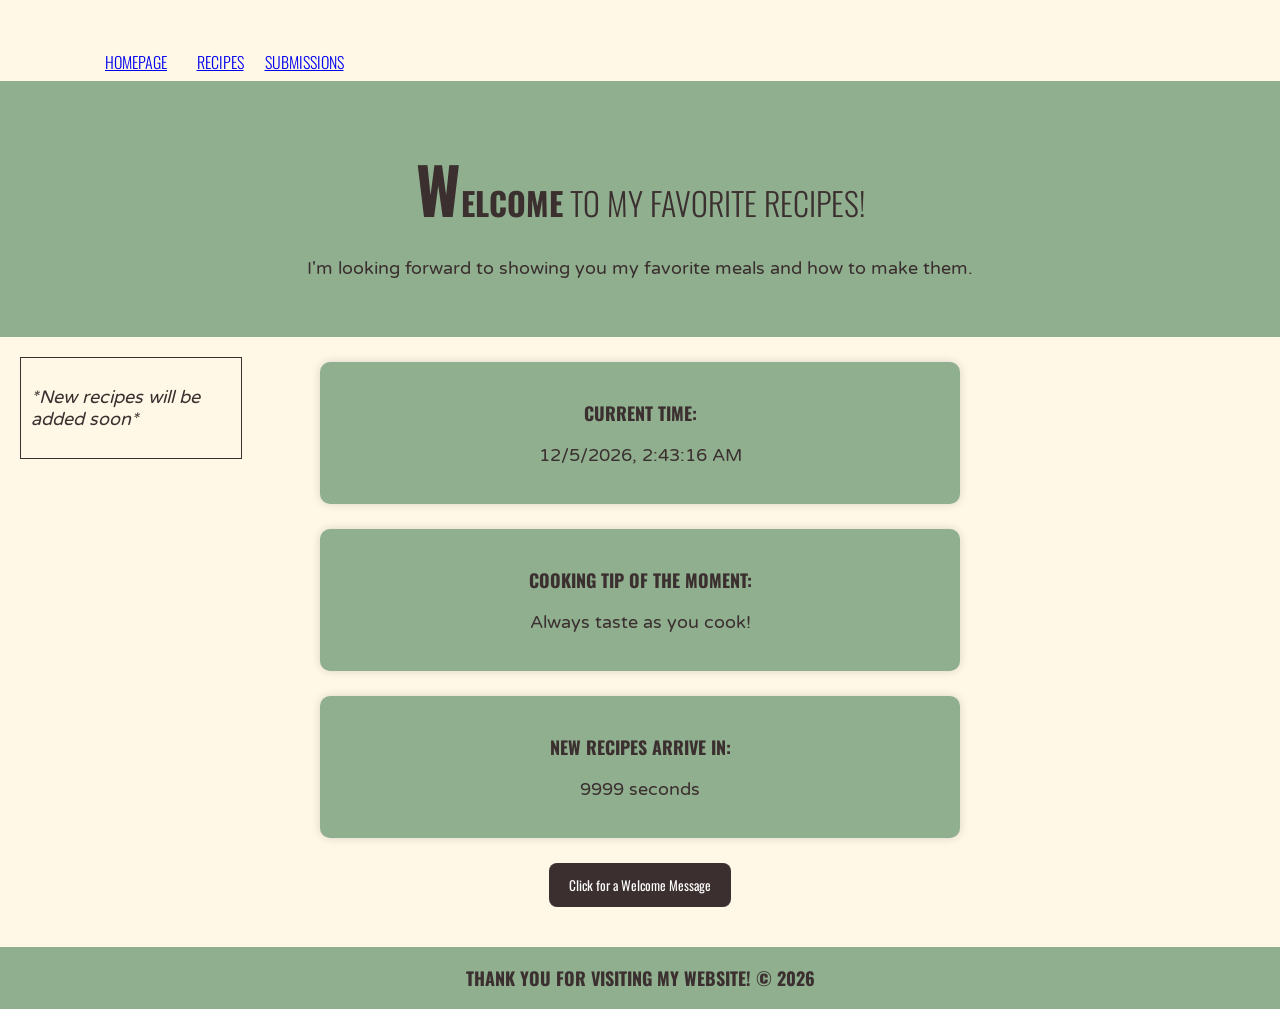
<file: index.html>
<!DOCTYPE html>
<html>
<head>
<!-- Set metadata -->
  <meta charset="utf-8">
  <!-- Responsive design meta tag -->
  <meta name="viewport" content="width=device-width, initial-scale=1.0">
  <title>Cameron's Recipe Collection</title>
   <!-- Link to external resources -->
  <link href="https://fonts.googleapis.com/css?family=Oswald:300,700|Varela+Round" rel="stylesheet">
  <!-- Link to CSS files -->
  <link rel="stylesheet" href="style.css">
  <link rel="stylesheet" href="style2.css">
</head>
<body>

<main>
<!-- Sectioning element -->
  <header>
  <!-- Grid layout -->
    <div class="grid-example">
	<!-- Navigation list -->
      <ul>
        <li><a href="index.html">Homepage</a></li>
        <li><a href="recipes.html">Recipes</a></li>
        <li><a href="submissions.html">Submissions</a></li>
		<!-- Hypertext links -->
        <!-- Pseudo classes for links (handled in CSS) -->
      </ul>
	</div>
  </header>

  <div class="welcome">
  <!-- Grouping content -->
  <!-- Text-level elements (strong) -->
    <h1><strong>Welcome</strong> to my favorite recipes!</h1>
    <p>I'm looking forward to showing you my favorite meals and how to make them.</p>
  </div>
  <!-- Floating element (float-box class in CSS) -->
  <div class="float-box">
  <!-- Text-level element (i) -->
    <p><i>*New recipes will be added soon*</i></p>
  </div>
  
<!-- current day/time -->
<div class="homepage-time">
  <h3>Current Time:</h3>
  <p id="currentTime"></p>
</div>

<!-- Math method -->
<div class="homepage-tip">
  <h3>Cooking Tip of the Moment:</h3>
  <p id="tipBox"></p>
</div>

<!-- countdown function -->
<div class="homepage-countdown">
  <h3>New Recipes Arrive In:</h3>
  <p id="countdownBox"></p>
</div>

<!-- JS alert -->
<button onclick="welcomeAlert()" class="homepage-button">
  Click for a Welcome Message
</button>

<script src="script.js"></script>

	  
</main>

  <footer>
  <!-- Character reference (&copy;) -->
    <h3>Thank you for visiting my website! &copy; 2026</h3>
  </footer>

<script src="script.js"></script>
</body>
</html>
</file>
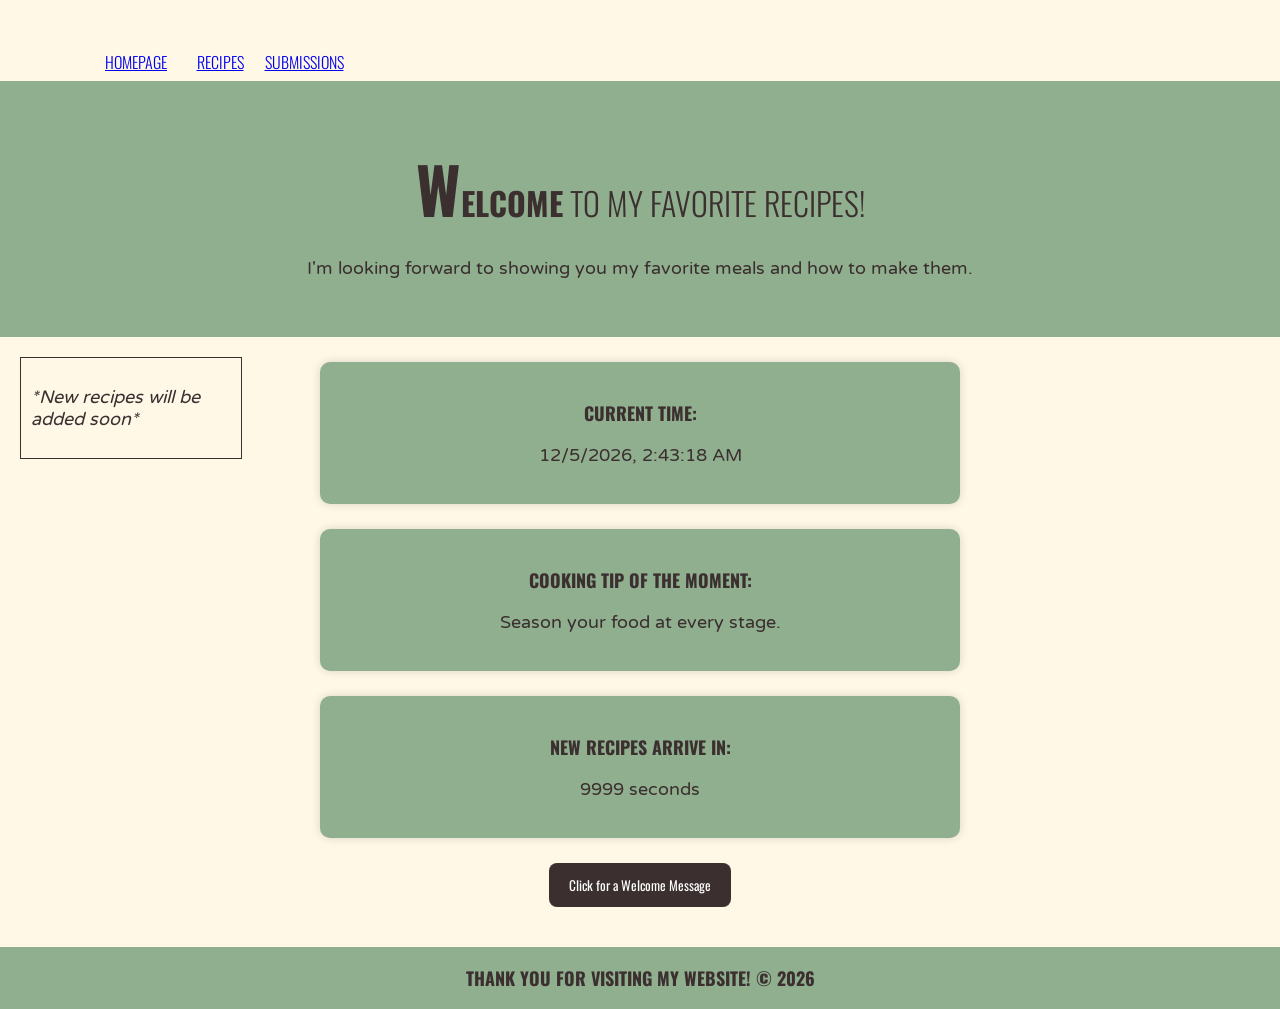
<file: homepage.html>
<!DOCTYPE html>
<html>
<head>
<!-- Set metadata -->
  <meta charset="utf-8">
  <!-- Responsive design meta tag -->
  <meta name="viewport" content="width=device-width, initial-scale=1.0">
  <title>Cameron's Recipe Collection</title>
   <!-- Link to external resources -->
  <link href="https://fonts.googleapis.com/css?family=Oswald:300,700|Varela+Round" rel="stylesheet">
  <!-- Link to CSS files -->
  <link rel="stylesheet" href="style.css">
  <link rel="stylesheet" href="style2.css">
</head>
<body>

<main>
<!-- Sectioning element -->
  <header>
  <!-- Grid layout -->
    <div class="grid-example">
	<!-- Navigation list -->
      <ul>
        <li><a href="homepage.html">Homepage</a></li>
        <li><a href="recipes.html">Recipes</a></li>
        <li><a href="submissions.html">Submissions</a></li>
		<!-- Hypertext links -->
        <!-- Pseudo classes for links (handled in CSS) -->
      </ul>
	</div>
  </header>

  <div class="welcome">
  <!-- Grouping content -->
  <!-- Text-level elements (strong) -->
    <h1><strong>Welcome</strong> to my favorite recipes!</h1>
    <p>I'm looking forward to showing you my favorite meals and how to make them.</p>
  </div>
  <!-- Floating element (float-box class in CSS) -->
  <div class="float-box">
  <!-- Text-level element (i) -->
    <p><i>*New recipes will be added soon*</i></p>
  </div>
  
<!-- current day/time -->
<div class="homepage-time">
  <h3>Current Time:</h3>
  <p id="currentTime"></p>
</div>

<!-- Math method -->
<div class="homepage-tip">
  <h3>Cooking Tip of the Moment:</h3>
  <p id="tipBox"></p>
</div>

<!-- countdown function -->
<div class="homepage-countdown">
  <h3>New Recipes Arrive In:</h3>
  <p id="countdownBox"></p>
</div>

<!-- JS alert -->
<button onclick="welcomeAlert()" class="homepage-button">
  Click for a Welcome Message
</button>

<script src="script.js"></script>

	  
</main>

  <footer>
  <!-- Character reference (&copy;) -->
    <h3>Thank you for visiting my website! &copy; 2026</h3>
  </footer>

<script src="script.js"></script>
</body>
</html>
</file>
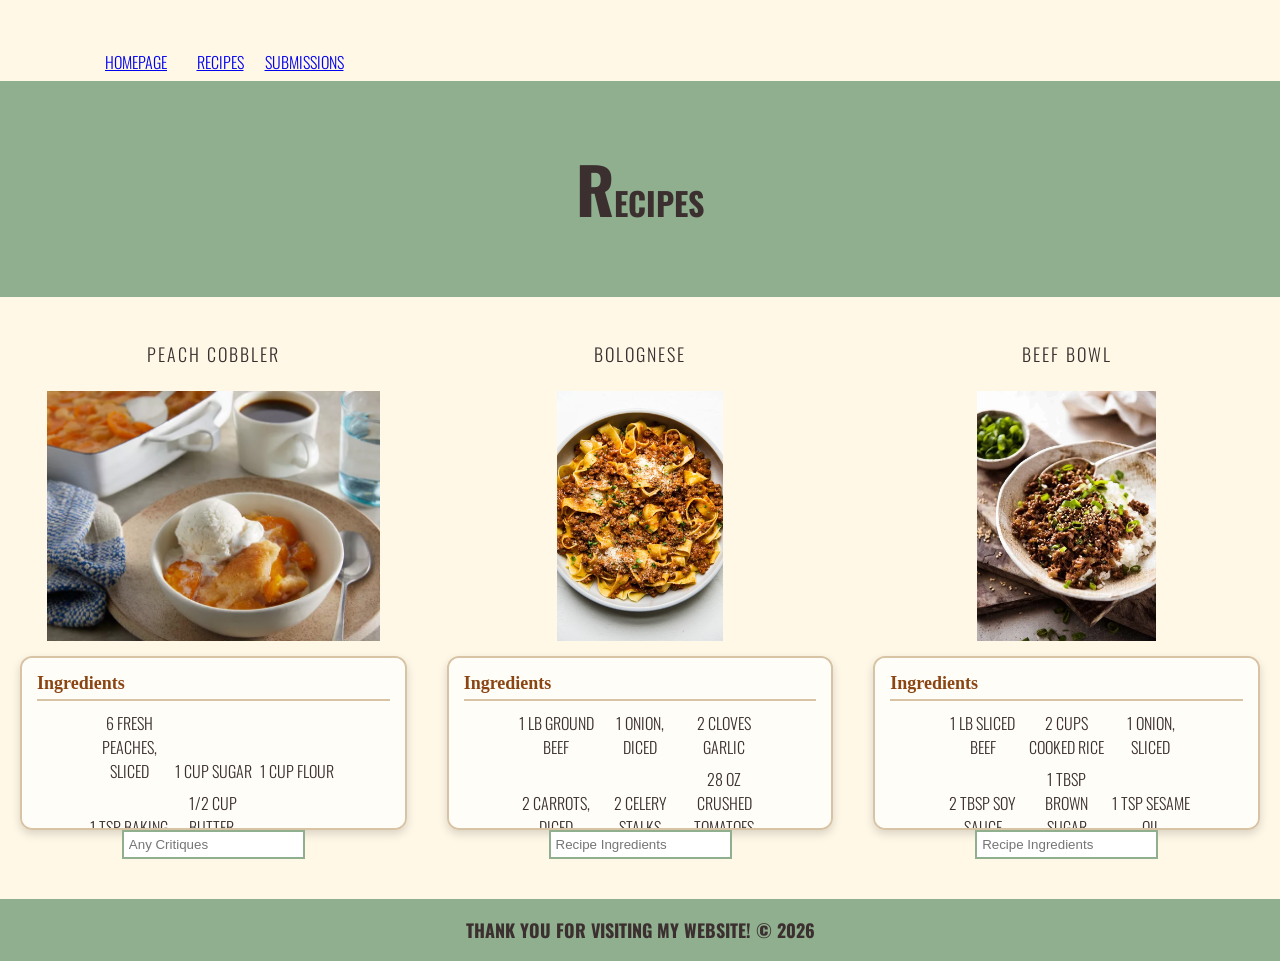
<file: recipes.html>
<!DOCTYPE html>
<html>
<head>
  <meta charset="utf-8">
  <meta name="viewport" content="width=device-width, initial-scale=1.0">
  <title>Cameron's Recipe Collection</title>
  <link href="https://fonts.googleapis.com/css?family=Oswald:300,700|Varela+Round" rel="stylesheet">
  <link rel="stylesheet" href="style.css">
  <link rel="stylesheet" href="style2.css">
</head>
<body>

<main>

  <header>
    <div class="grid-example">
      <ul>
        <li><a href="index.html">Homepage</a></li>
        <li><a href="recipes.html">Recipes</a></li>
        <li><a href="submissions.html">Submissions</a></li>
      </ul>
	</div>
  </header>
  
  <div class="welcome">
    <h1><strong>Recipes</strong></h1>
  </div>

<div class="container">
<!-- Block element -->
  <div class="recipes">
    <h4>Peach Cobbler</h4>
	  <div class="image-wrap">
	  <!-- Inline image -->
        <img src="peach_cobbler.png">
	  </div>
	  <div class="ingredients-box">
	  <!-- Overflow -->
        <h5>Ingredients</h5>
        <ul>
            <li>6 fresh peaches, sliced</li>
            <li>1 cup sugar</li>
            <li>1 cup flour</li>
            <li>1 tsp baking powder</li>
            <li>1/2 cup butter, melted</li>
            <li>1 cup milk</li>
            <li>1 tsp vanilla extract</li>
            <li>1 tsp cinnamon</li>
        </ul>
    </div>
	  <!-- Form input -->
	<input type="text" placeholder="Any Critiques">
  </div>
  
  <div class="recipes">
    <h4>Bolognese</h4>
	  <div class="image-wrap">
        <img src="bolognese.png">
	  </div>
	  <div class="ingredients-box">
        <h5>Ingredients</h5>
        <ul>
            <li>1 lb ground beef</li>
            <li>1 onion, diced</li>
            <li>2 cloves garlic</li>
            <li>2 carrots, diced</li>
            <li>2 celery stalks</li>
            <li>28 oz crushed tomatoes</li>
            <li>2 tbsp tomato paste</li>
            <li>Salt & pepper</li>
            <li>Italian seasoning</li>
            <li>Spaghetti noodles</li>
        </ul>
    </div>
	<input type="text" placeholder="Recipe Ingredients">
  </div>
  
  <div class="recipes">
    <h4>Beef Bowl</h4>
	  <div class="image-wrap">
        <img src="beef_bowl.png">
	  </div>
	  <div class="ingredients-box">
        <h5>Ingredients</h5>
        <ul>
            <li>1 lb sliced beef</li>
            <li>2 cups cooked rice</li>
            <li>1 onion, sliced</li>
            <li>2 tbsp soy sauce</li>
            <li>1 tbsp brown sugar</li>
            <li>1 tsp sesame oil</li>
            <li>2 cloves garlic</li>
            <li>Green onions</li>
            <li>Sesame seeds</li>
        </ul>
	  </div>
	<input type="text" placeholder="Recipe Ingredients">
  </div>
</div>

</main>

  <footer>
    <h3>Thank you for visiting my website! &copy; 2026</h3>
  </footer>

</body>
</html>
</file>
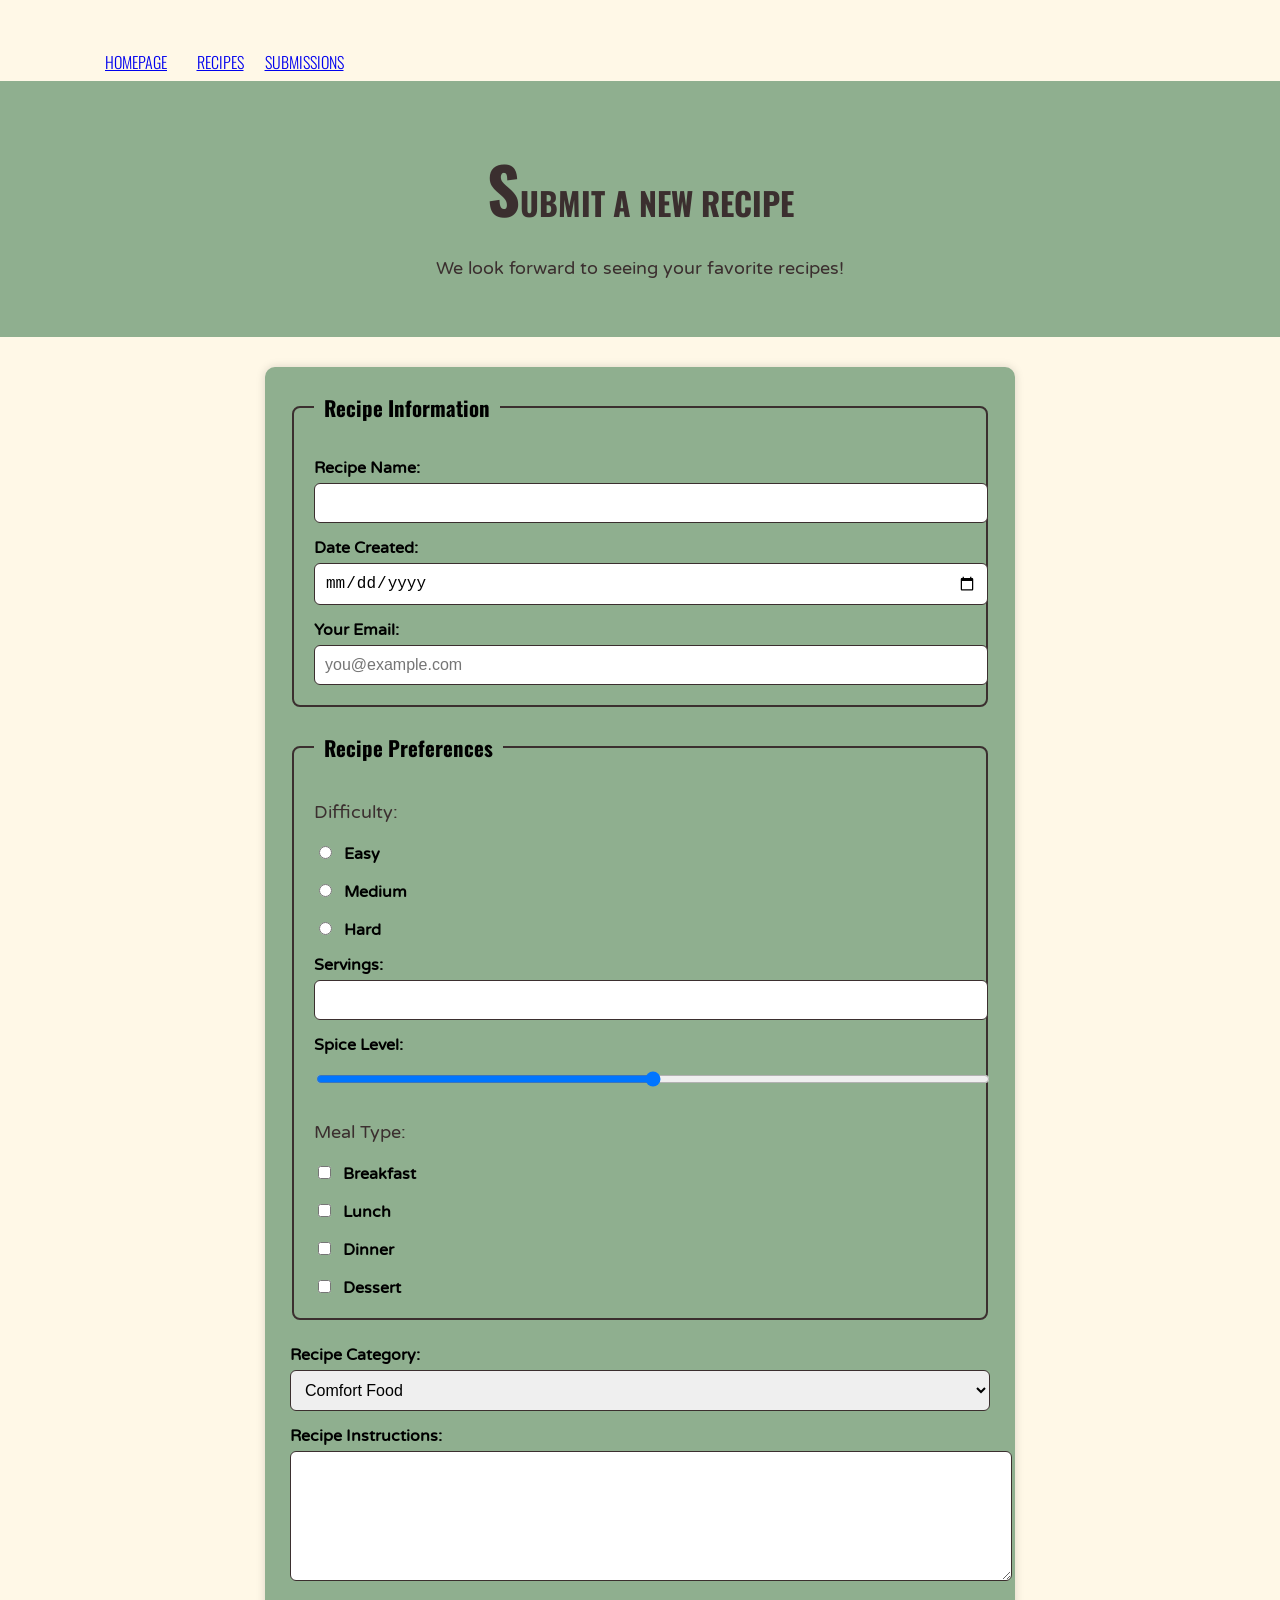
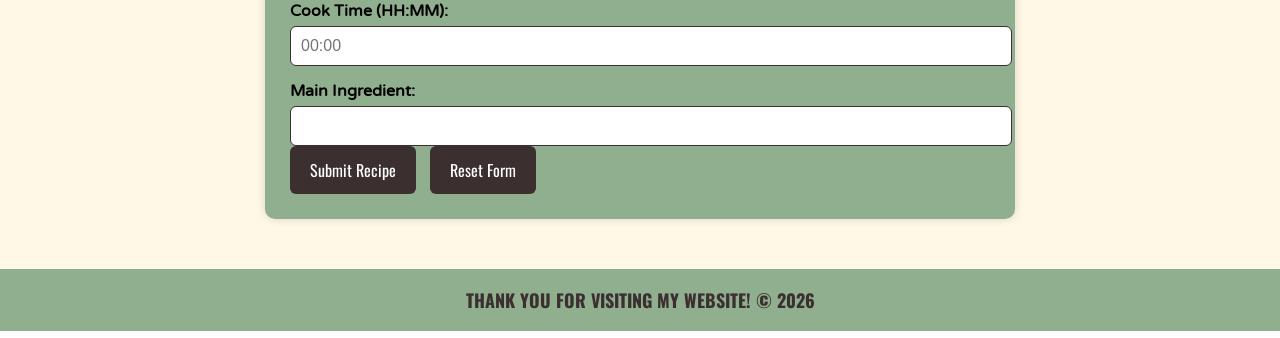
<file: submissions.html>
<!DOCTYPE html>
<html>
<head>
  <meta charset="utf-8">
  <meta name="viewport" content="width=device-width, initial-scale=1.0">
  <title>Cameron's Recipe Collection</title>
  <link href="https://fonts.googleapis.com/css?family=Oswald:300,700|Varela+Round" rel="stylesheet">
  <link rel="stylesheet" href="style.css">
  <link rel="stylesheet" href="style2.css">
</head>
<body>

<main>

  <header>
    <div class="grid-example">
      <ul>
        <li><a href="index.html">Homepage</a></li>
        <li><a href="recipes.html">Recipes</a></li>
        <li><a href="submissions.html">Submissions</a></li>
      </ul>
	</div>
  </header>
  

  
  <div class="welcome">
    <h1><strong>Submit a new recipe</strong></h1>
    <p>We look forward to seeing your favorite recipes!</p>
  </div>

 <!-- Form with multiple field sets -->
<form id="recipeForm" class="recipe-form">

  <fieldset>
    <legend>Recipe Information</legend>

    <!-- Requirement: text input -->
    <label for="recipeName">Recipe Name:</label>
    <input type="text" id="recipeName" name="recipeName" required>

    <!-- Requirement: date/time input -->
    <label for="prepDate">Date Created:</label>
    <input type="date" id="prepDate" name="prepDate">

    <!-- Requirement: mobile keyboard type (email) -->
    <label for="email">Your Email:</label>
    <input type="email" id="email" name="email" placeholder="you@example.com" required>
  </fieldset>

  <fieldset>
    <legend>Recipe Preferences</legend>

    <!-- Requirement: radio buttons -->
    <p>Difficulty:</p>
    <label><input type="radio" name="difficulty" value="Easy"> Easy</label>
    <label><input type="radio" name="difficulty" value="Medium"> Medium</label>
    <label><input type="radio" name="difficulty" value="Hard"> Hard</label>

    <!-- Requirement: spinner (number input) -->
    <label for="servings">Servings:</label>
    <input type="number" id="servings" name="servings" min="1" max="20">

    <!-- Requirement: range slider -->
    <label for="spiceLevel">Spice Level:</label>
    <input type="range" id="spiceLevel" name="spiceLevel" min="0" max="10">

    <!-- Requirement: checkboxes -->
    <p>Meal Type:</p>
    <label><input type="checkbox" name="meal[]" value="Breakfast"> Breakfast</label>
    <label><input type="checkbox" name="meal[]" value="Lunch"> Lunch</label>
    <label><input type="checkbox" name="meal[]" value="Dinner"> Dinner</label>
    <label><input type="checkbox" name="meal[]" value="Dessert"> Dessert</label>
  </fieldset>

  <!-- SELECTION LIST -->
  <label for="category">Recipe Category:</label>
  <select id="category" name="category">
    <option value="comfort">Comfort Food</option>
    <option value="healthy">Healthy</option>
    <option value="quick">Quick & Easy</option>
    <option value="holiday">Holiday</option>
  </select>


  <!-- TEXT AREA -->
  <label for="instructions">Recipe Instructions:</label>
  <textarea id="instructions" name="instructions" rows="6" required></textarea>


  <!-- PATTERN VALIDATION -->
  <label for="cookTime">Cook Time (HH:MM):</label>
  <input type="text" id="cookTime" name="cookTime"
         pattern="^[0-9]{2}:[0-9]{2}$"
         placeholder="00:00"
         required>


  <!-- DATALIST -->
  <label for="ingredient">Main Ingredient:</label>
  <input list="ingredientList" id="ingredient" name="ingredient">
  <datalist id="ingredientList">
    <option value="Chicken">
    <option value="Beef">
    <option value="Pasta">
    <option value="Vegetables">
    <option value="Fruit">
  </datalist>


  <!-- SUBMIT + RESET BUTTONS -->
  <button type="submit">Submit Recipe</button>
  <button type="reset">Reset Form</button>

</form>

  
  
  
</main>  
  
  <footer>
    <h3>Thank you for visiting my website! &copy; 2026</h3>
  </footer>

</body>
</html>
</file>
<file: style.css>
html, body {
  height: 100%;
  margin: 0;
}

main {
  padding-bottom: 20px;
  background: #FFF8E7;
}
/* Format background*/
header {
  background-color: #FFF8E7;
  border-bottom: 1px solid #FFF8E7;
  width: 100%;
  z-index: 10;
  height: 80px;
}

ul {
  margin: 30px auto;
  padding: 0 20px;
  text-align: center;
}
/* Format text*/
li {
  color: #3B2F2F;
  font-family: 'Oswald', sans-serif;
  font-size: 16px;
  font-weight: 300;
  text-transform: uppercase;
  display: inline-block;
  width: 80px;  
}

li:hover {
  color: #8FAF8F;
}

h1 {
  color: #3B2F2F;
  font-family: 'Oswald', sans-serif;
  font-size: 32px;
  font-weight: 300;
  text-transform: uppercase;
}

h2 {
  color: #3B2F2F;
  font-family: 'Varela Round', sans-serif;
  font-size: 26px;
  font-weight: 100;
  margin: 0 auto 20px auto;
}

h3 {
  color: #3B2F2F;
  font-family: 'Oswald', sans-serif;
  font-size: 18px;
  text-align: center;
  font-weight: 700;
  text-transform: uppercase;
}

h4 {
  color: #3B2F2F;
  font-family: 'Oswald', sans-serif;
  font-size: 18px;
  font-weight: 300;
  letter-spacing: 2px;
  text-align: center;
  text-transform: uppercase;
}

p {
  color: #3B2F2F;
  font-family: 'Varela Round', sans-serif;
  font-size: 18px;
}

footer {
  background-color: #8FAF8F;
  text-align: center;
  width: 100%;
}

.welcome {
  background-color: #8FAF8F;
  box-sizing: border-box;
  padding: 40px;
  text-align: center;
  width: 100%;
  position: relative;
  margin-top: 80px;
}

.welcome::first-letter {
  font-size: 200%;
  color: #3B2F2F;
}

input[type="text"] {
  border: 2px solid #8FAF8F;
  padding: 5px;
}

.ingredients-box {
    margin-top: 15px;
    padding: 15px;
    background: #fffdf7;
    border: 2px solid #d8c3a5;
    border-radius: 12px;

    height: 140px;
    overflow-y: auto;

    box-shadow: 0 4px 10px rgba(0,0,0,.15);
    text-align: left;
    transition: .3s;
}

.ingredients-box:hover {
    transform: translateY(-3px);
    box-shadow: 0 8px 18px rgba(0,0,0,.2);
}

.ingredients-box h5 {
    margin: 0 0 10px;
    color: #8b4513;
    font-size: 18px;
    border-bottom: 2px solid #d8c3a5;
    padding-bottom: 5px;
}

.ingredients-box ul {
    margin: 0;
    padding-left: 20px;
}

.ingredients-box li {
    margin-bottom: 8px;
    line-height: 1.5;
}

.ingredients-box::-webkit-scrollbar {
    width: 8px;
}

.ingredients-box::-webkit-scrollbar-thumb {
    background: #b8860b;
    border-radius: 10px;
}

.ingredients-box::-webkit-scrollbar-track {
    background: #f2f2f2;
}
</file>
<file: style2.css>
body {
  display: flex;
  flex-direction: column;
}

main {
  flex: 1;
}

header {
  position: absolute;
  top: 0;
  left: 0;
}

.question {
  text-align: center;
  position: relative;
  top: 40px;
}

.container {
  display: flex;
}

.recipes {
  flex: 1;
  padding: 20px;
  text-align: center;
}

.image-wrap {
  width: 100%;
  height: 250px;
  display: flex;
  justify-content: center;
  align-items: center;
  background: #FFF8E7;
  overflow: hidden;
}

.image-wrap img {
  max-width: 100%;
  max-height: 100%;
  object-fit: contain;
}

.float-box {
  width: 200px;
  float: left;
  margin: 20px;
  background: #FFF8E7;
  padding: 10px;
  border: 1px solid #3B2F2F;
}

.grid-example {
  display: grid;
  grid-template-columns: repeat(3, 1fr);
  gap: 20px;
  padding: 20px;
  justify-content: center;
  align-items: center;
  text-align: center;
}

@media (max-width: 600px) {
  .container {
    flex-direction: column;
  }

  .recipes {
    width: 100%;
  }
}

.recipe-form {
  max-width: 700px;
  margin: 30px auto;
  background: #8FAF8F;
  padding: 25px;
  border-radius: 10px;
  box-shadow: 0 0 10px rgba(0,0,0,0.15);
  font-family: 'Varela Round', sans-serif;
}

.recipe-form fieldset {
  border: 2px solid #3B2F2F;
  padding: 20px;
  margin-bottom: 25px;
  border-radius: 8px;
}

.recipe-form legend {
  font-family: 'Oswald', sans-serif;
  font-size: 1.3rem;
  font-weight: 700;
  padding: 0 10px;
}

.recipe-form label {
  display: block;
  margin-top: 15px;
  font-weight: bold;
}

.recipe-form input,
.recipe-form select,
.recipe-form textarea {
  width: 100%;
  padding: 10px;
  margin-top: 5px;
  border-radius: 6px;
  border: 1px solid #3B2F2F;
  font-size: 1rem;
}

.recipe-form input[type="radio"],
.recipe-form input[type="checkbox"] {
  width: auto;
  margin-right: 8px;
}

.recipe-form button {
  background: #3B2F2F;
  color: white;
  padding: 12px 20px;
  border: none;
  border-radius: 6px;
  font-size: 1rem;
  margin-right: 10px;
  cursor: pointer;
  font-family: 'Oswald', sans-serif;
}

.recipe-form button:hover {
  background: #555;
}

input:focus:invalid {
  border: 2px solid red;
  background-color: #ffe6e6;
}

input:focus:valid {
  border: 2px solid green;
  background-color: #e6ffe6;
}

.homepage-time,
.homepage-tip,
.homepage-countdown {
  background: #8FAF8F;
  padding: 20px;
  margin: 25px auto;
  max-width: 600px;
  border-radius: 10px;
  box-shadow: 0 0 10px rgba(0,0,0,0.15);
  font-family: 'Varela Round', sans-serif;
  text-align: center;
}

.homepage-button {
  display: block;
  margin: 20px auto;
  padding: 12px 20px;
  background: #3B2F2F;
  color: #fff;
  border: none;
  border-radius: 8px;
  font-family: 'Oswald', sans-serif;
  cursor: pointer;
}

.homepage-button:hover {
  background: #555;
}
</file>
